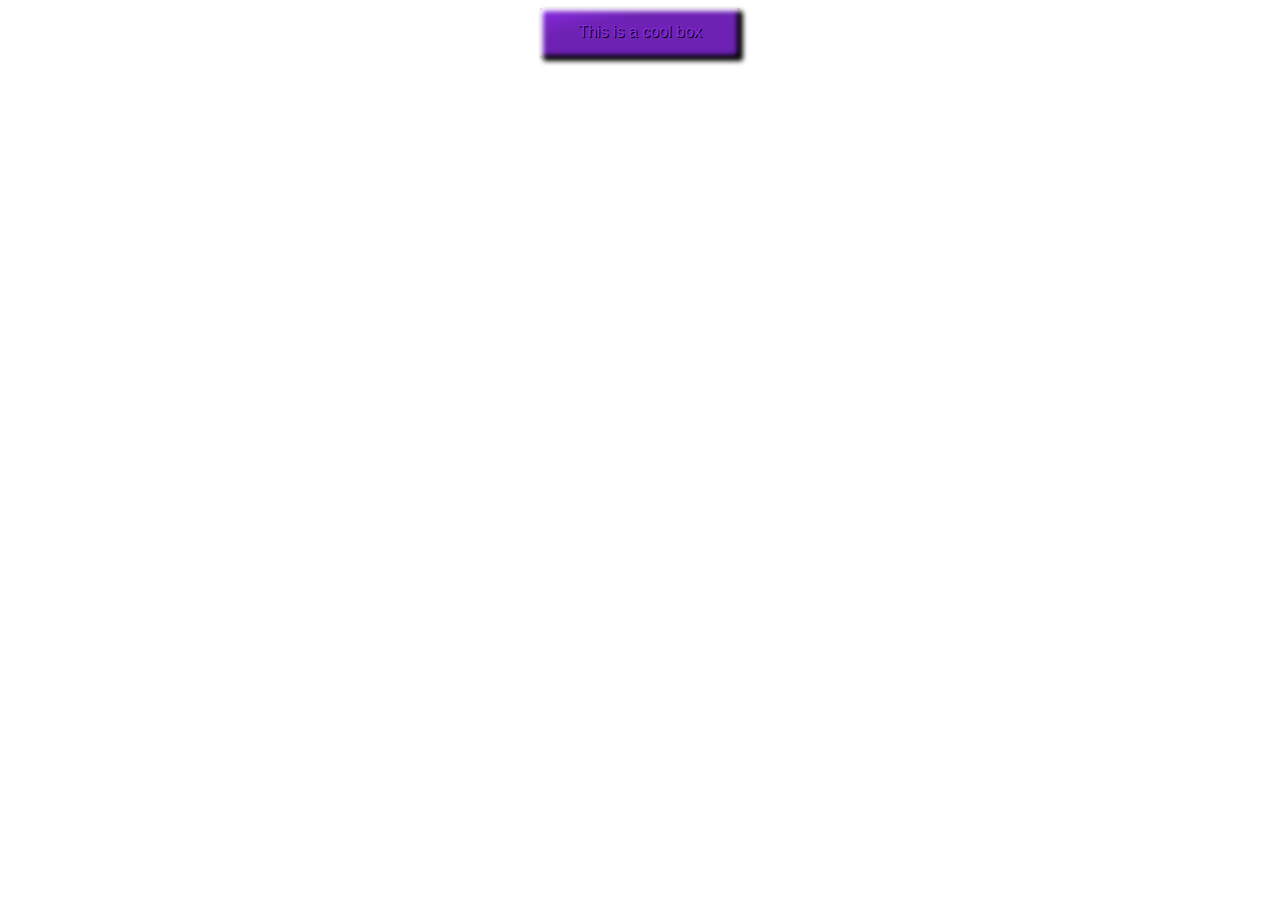
<file: css/styling-boxes/cool-information-box-start/index.html>
<!DOCTYPE html>
<html>
  <head>
    <meta charset="utf-8">
    <title>Cool box</title>
    <link rel="stylesheet" href="style.css">    
  </head>
  <body>
      <p>This is a cool box</p>
  </body>
</html>
</file>
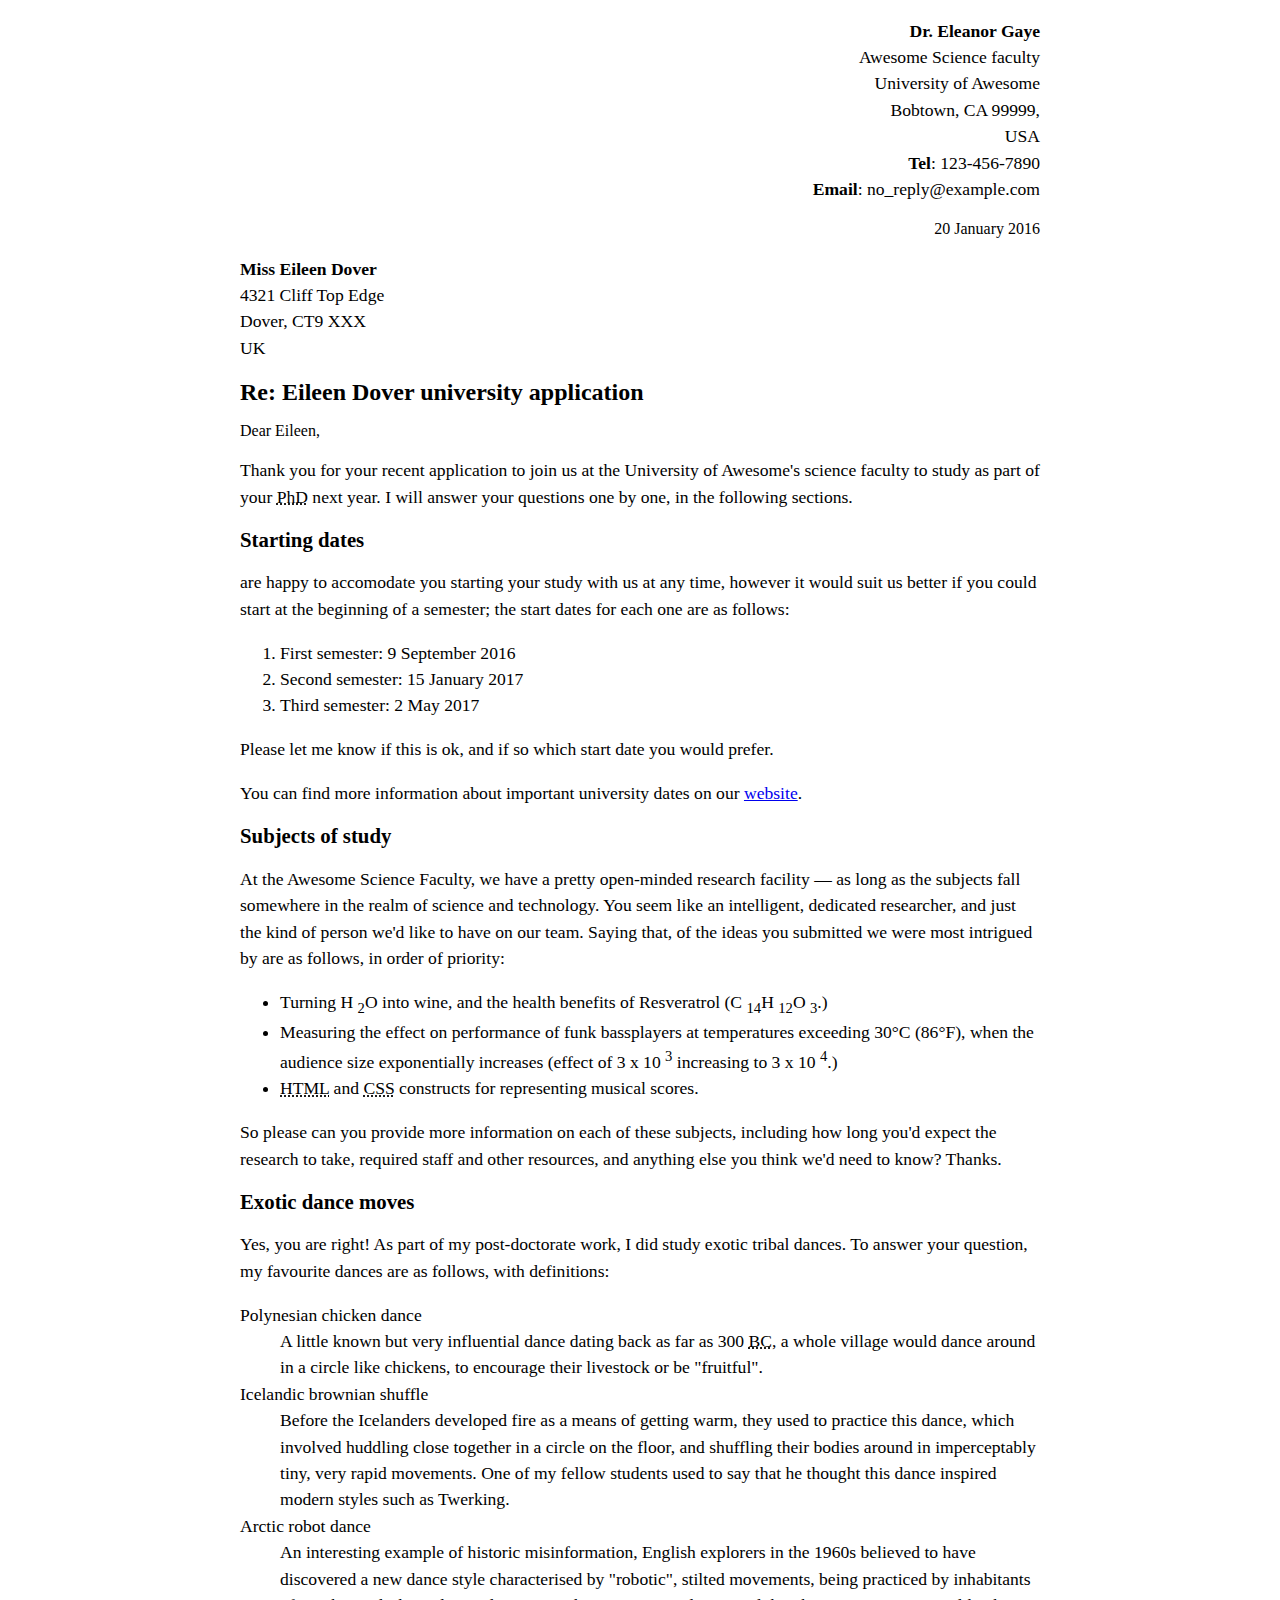
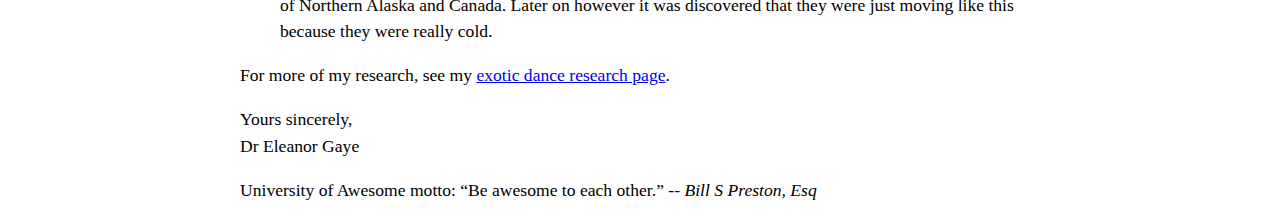
<file: html/introduction-to-html/marking-up-a-letter-start/letter-text.html>
<!DOCTYPE html>
<html lang="en">

<head>
    <meta charset="utf-8">
    <meta name="author" content="Dr. Eleanor Gaye">
    <title>Reply to application</title>
    <link rel="stylesheet" href="css.css"/>
</head>

<body>
    <div class="sender-column">
        <p>
            <strong>Dr. Eleanor Gaye</strong>
            <br> Awesome Science faculty
            <br> University of Awesome
            <br> Bobtown, CA 99999,
            <br> USA
            <br>
            <strong>Tel</strong>: 123-456-7890
            <br>
            <strong>Email</strong>: no_reply@example.com
            <br>
        </p>
        <time datetime="2016-01-20">
            20 January 2016
        </time>
    </div>
    <p>
        <strong>Miss Eileen Dover</strong>
        <br> 4321 Cliff Top Edge
        <br> Dover, CT9 XXX
        <br> UK
        <br>
    </p>
    <h1>
        Re: Eileen Dover university application
    </h1>
    Dear Eileen,

    <P>Thank you for your recent application to join us at the University of Awesome's science faculty to study as part of your
        <abbr title="Doctor of Philosophy">PhD</abbr> next year. I will answer your questions one by one, in the following sections.
    </P>
    <h2>Starting dates</h2>
    <p>
        are happy to accomodate you starting your study with us at any time, however it would suit us better if you could start at
        the beginning of a semester; the start dates for each one are as follows:
    </p>
    <ol>
        <li>First semester:
            <time datetime="2016-09-09"> 9 September 2016</time>
        </li>
        <li>Second semester:
            <time datetime="2017-01-15"> 15 January 2017</time>
        </li>
        <li>Third semester:
            <time datetime="2017-05-02"> 2 May 2017</time>
        </li>
    </ol>
    <p>
        Please let me know if this is ok, and if so which start date you would prefer.
    </p>
    <p>
        You can find more information about important university dates on our
        <a href="example.com">website</a>.
    </p>

    <h2>Subjects of study</h2>
    <p>
        At the Awesome Science Faculty, we have a pretty open-minded research facility — as long as the subjects fall somewhere in
        the realm of science and technology. You seem like an intelligent, dedicated researcher, and just the kind of person
        we'd like to have on our team. Saying that, of the ideas you submitted we were most intrigued by are as follows,
        in order of priority:
    </p>
    <ul>
        <li>
            Turning H
            <sub>2</sub>O into wine, and the health benefits of Resveratrol (C
            <sub>14</sub>H
            <sub>12</sub>O
            <sub>3</sub>.)
        </li>
        <li>
            Measuring the effect on performance of funk bassplayers at temperatures exceeding 30&deg;C (86&deg;F), when the audience
            size exponentially increases (effect of 3 x 10
            <sup>3</sup> increasing to 3 x 10
            <sup>4</sup>.)
        </li>
        <li>
            <abbr title="Hyper Text Markup Language">HTML</abbr> and
            <abbr title="Cascading Style Sheet">CSS</abbr> constructs for representing musical scores.
        </li>
    </ul>
    <p>
        So please can you provide more information on each of these subjects, including how long you'd expect the research to take,
        required staff and other resources, and anything else you think we'd need to know? Thanks.
    </p>
    <h2>
        Exotic dance moves
    </h2>
    <p>
        Yes, you are right! As part of my post-doctorate work, I did study exotic tribal dances. To answer your question, my favourite
        dances are as follows, with definitions:
    </p>
    <dl>
        <dt>
            Polynesian chicken dance
        </dt>
        <dd>
            A little known but very influential dance dating back as far as 300
            <abbr title="Before Christ">BC</abbr>, a whole village would dance around in a circle like chickens, to encourage their livestock or be "fruitful".
        </dd>
        <dt>
            Icelandic brownian shuffle
        </dt>
        <dd>
            Before the Icelanders developed fire as a means of getting warm, they used to practice this dance, which involved huddling
            close together in a circle on the floor, and shuffling their bodies around in imperceptably tiny, very rapid
            movements. One of my fellow students used to say that he thought this dance inspired modern styles such as Twerking.
        </dd>
        <dt>
            Arctic robot dance
        </dt>
        <dd>
            An interesting example of historic misinformation, English explorers in the 1960s believed to have discovered a new dance
            style characterised by "robotic", stilted movements, being practiced by inhabitants of Northern Alaska and Canada.
            Later on however it was discovered that they were just moving like this because they were really cold.
        </dd>
    </dl>
    <p>
        For more of my research, see my
        <a href="example.com">exotic dance research page</a>.
    </p>
    <p>
        Yours sincerely,
        <br> Dr Eleanor Gaye
    </p>
    <p>
        University of Awesome motto:
        <q>Be awesome to each other.</q> --
        <cite>Bill S Preston, Esq</cite>
    </p>
</body>

</html>
</file>
<file: css/styling-boxes/cool-information-box-start/style.css>
html {
  font-family: sans-serif;
}

/* Your CSS below here */
p{
  width: 200px;
  height: 50px;
  margin: auto;
  text-align: center;
  line-height: 3rem;
  background-color: blueviolet;
  font-size: 1em;
  color: blueviolet;
  text-shadow: 1px 1px black;
  border-radius: .2rem;
  border: #7819d0;
  background-image: linear-gradient(to bottom right, rgba(0, 0, 0, 0), rgba(0, 0, 0, 0.2)30%, rgba(0, 0, 0, 0.2));
  box-shadow: 3px 3px 5px black, 
              3px 3px 5px white inset,
              -3px -3px 5px black inset;
}
</file>
<file: html/introduction-to-html/marking-up-a-letter-start/css.css>
body {
  max-width: 800px;
  margin: 0 auto;
}

.sender-column {
  text-align: right;
}

h1 {
  font-size: 1.5em;
}

h2 {
  font-size: 1.3em;
}

p,ul,ol,dl,address {
  font-size: 1.1em;
}

p, li, dd, dt, address {
  line-height: 1.5;
}
</file>
